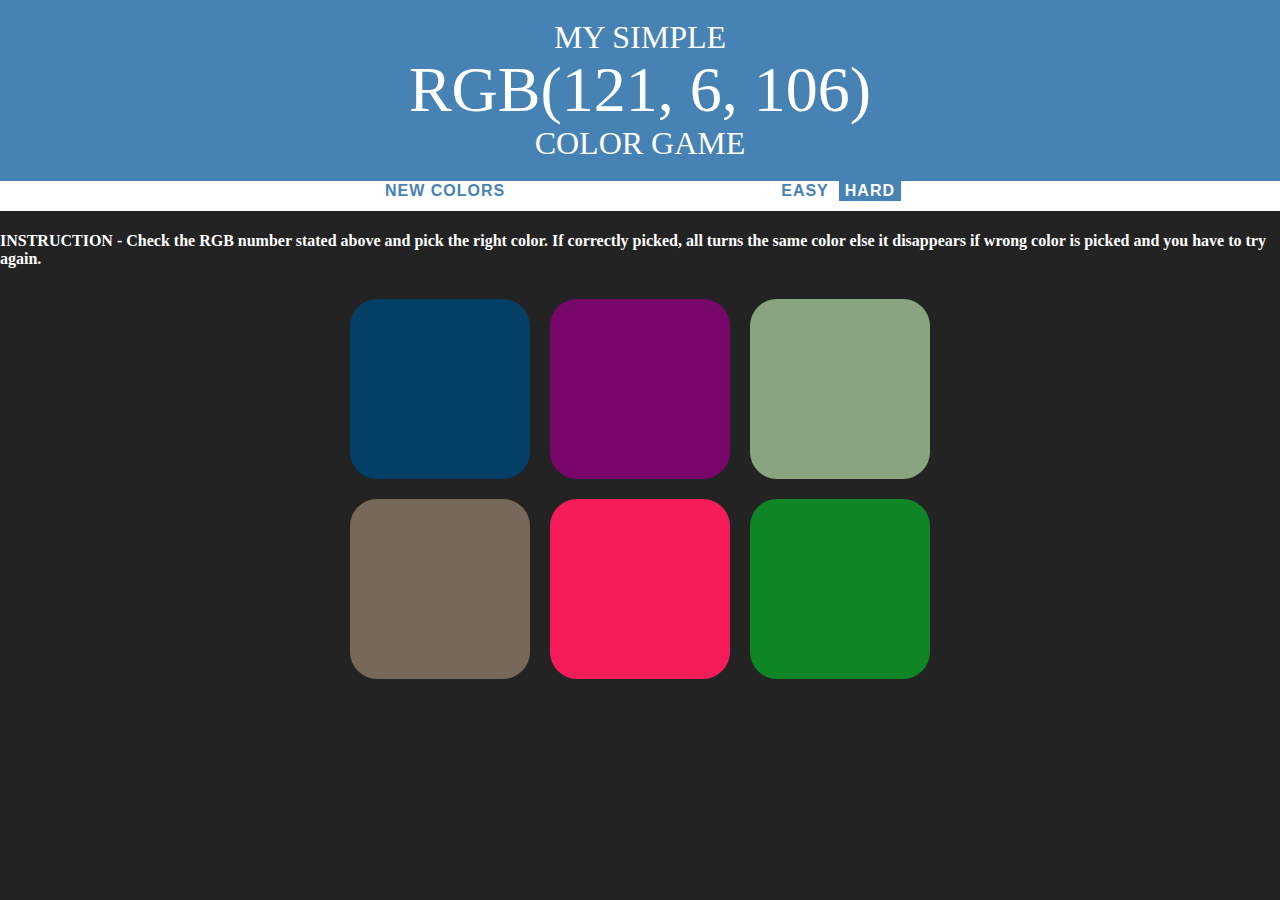
<file: colorgameApp/index.html>
<!DOCTYPE html>
<html>
<head>
  <title>Color Game</title>
  <link rel="stylesheet" type="text/css" href="game.css">
</head>
<body>
  <h1>My Simple
    <br> 
    <span id="colorDisplay">RGB</span>
    <br> 
    Color Game
    </h1>

  <div id="stripe">
    <button id="reset">New Colors</button>
    <span id="message"></span>
    <button class="mode">Easy</button>
    <button class="mode selected">Hard</button>
  </div>
  <h4 id="fontcolor">INSTRUCTION - Check the RGB number stated above and pick the right color.
    If correctly picked, all turns the same color else it disappears if wrong color is picked and you have to try again.</h4>




  <div id="container">
      <div class="square"></div>
      <div class="square"></div>
      <div class="square"></div>
      <div class="square"></div>
      <div class="square"></div>
      <div class="square"></div>
  </div>

<script type="text/javascript" src="game.js"></script>
</body>
</html>
</file>
<file: colorgameApp/game.css>
body {
    background-color: #232323;
    margin: 0;
    font-family: "Montserrat", "Avenir";
  }
  
  .square {
   width: 30%;
   background: purple;
   padding-bottom: 30%;
   float: left;
   margin: 1.66%;
   border-radius: 15%;
   transition: background 0.6s;
   -webkit-transition: background 0.6s;
   -moz-transition: background 0.6s;
  }
  
  #container {
    margin: 20px auto;
    max-width: 600px;
  }
  
  h1  {
    text-align: center;
    line-height: 1.1;
    font-weight: normal;
    color: white;
    background: steelblue;
    margin: 0;
    text-transform: uppercase;
    padding: 20px 0;
  }
  
  #colorDisplay {
    font-size: 200%;
  }
  
  #message {
    display: inline-block;
    width: 20%;
  }
  
  #stripe {
    background-color: white;
    height: 30px;
    text-align: center;
  }
  
  .selected {
    color: white;
    background: steelblue;
  }
  
  button {
   border: none;
   outline: none;
   background: none;
   text-transform: uppercase;
   font-weight: 700;
   color: steelblue;
   letter-spacing: 1px;
   font-size: inherit;
   transition: all 0.3s;
   -webkit-transition: all 0.3s;
   -moz-transition: all 0.3s;
  }
  
  button:hover {
    color: white;
    background: steelblue;
  }
  
  #fontcolor{
    color: white
  }
</file>
